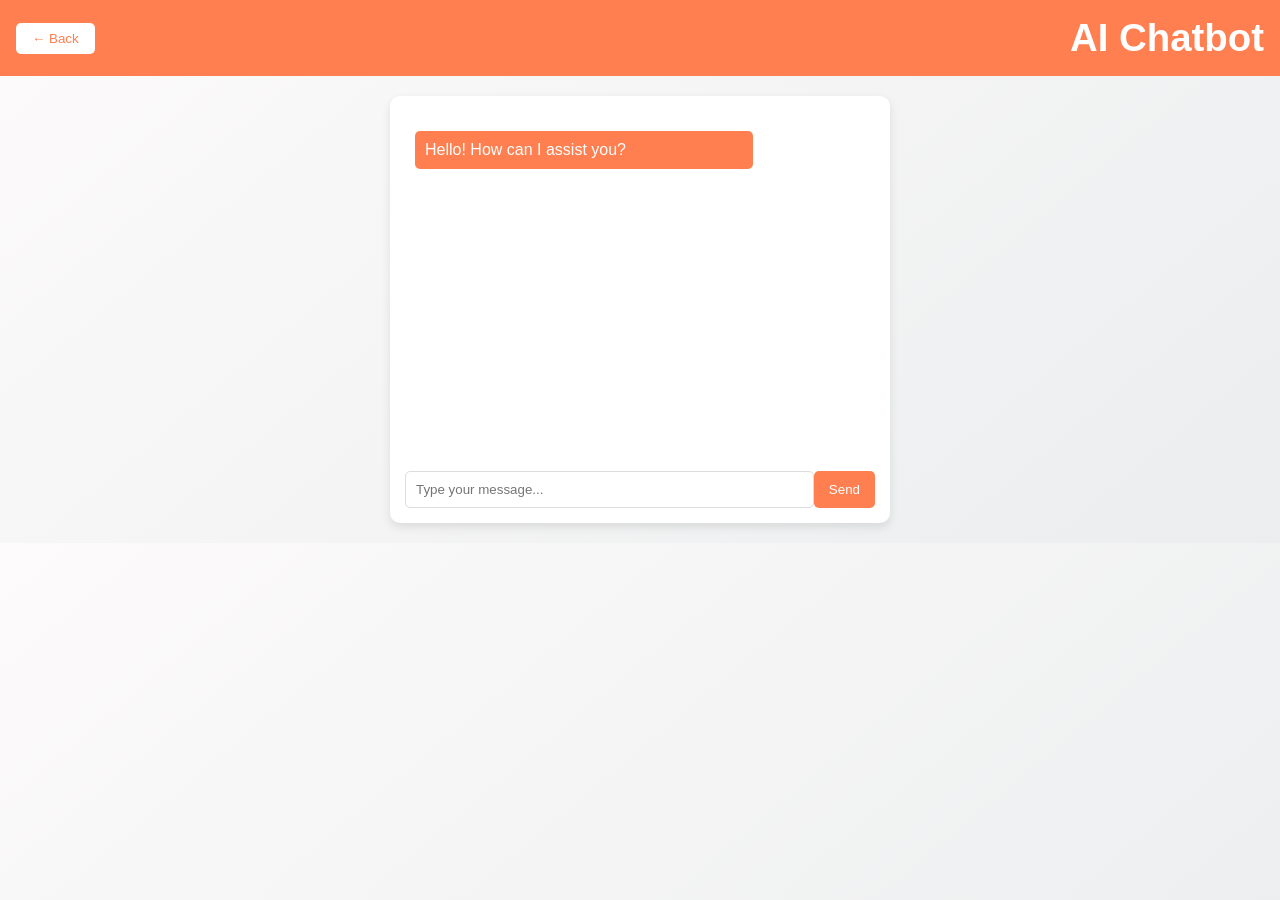
<file: APP/chatbot.html>
<!DOCTYPE html>
<html lang="en">
<head>
    <meta charset="UTF-8">
    <meta name="viewport" content="width=device-width, initial-scale=1.0">
    <title>AI Chatbot - Women Safety</title>
    <link rel="stylesheet" href="chatbot.css">
</head>
<body>

    <!-- Navigation Bar -->
    <div class="top-nav">
        <button onclick="goBack()" class="back-btn">← Back</button>
        <h1>AI Chatbot</h1>
    </div>

    <!-- Chatbot Container -->
    <div class="chat-container">
        <div class="chat-box" id="chat-box">
            <div class="bot-message">Hello! How can I assist you?</div>
        </div>

        <!-- Input Field for Messages -->
        <div class="chat-input">
            <input type="text" id="user-input" placeholder="Type your message..." onkeypress="handleKeyPress(event)">
            <button onclick="sendMessage()">Send</button>
        </div>
    </div>

    <script src="chatbot.js"></script>
</body>
</html>
</file>
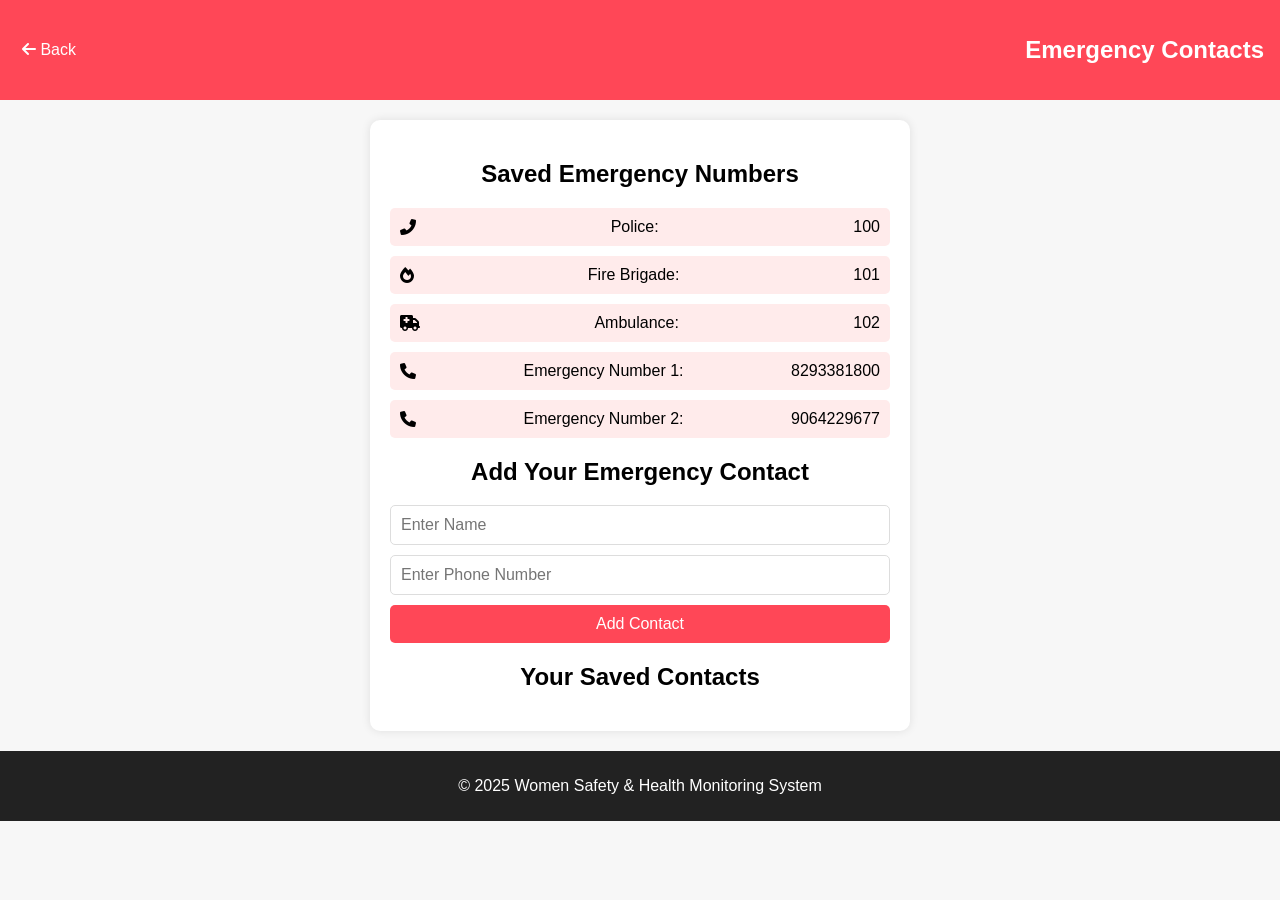
<file: APP/emergency.html>
<!DOCTYPE html>
<html lang="en">
<head>
    <meta charset="UTF-8">
    <meta name="viewport" content="width=device-width, initial-scale=1.0">
    <title>Emergency Contacts</title>
    <link rel="stylesheet" href="emergency.css">
    <script src="emergency.js" defer></script>
    <link href="https://cdnjs.cloudflare.com/ajax/libs/font-awesome/6.0.0/css/all.min.css" rel="stylesheet">
</head>
<body>

    <header>
        <nav class="top-nav">
            <button class="back-btn" onclick="goBack()">
                <i class="fas fa-arrow-left"></i> Back
            </button>
            <h1>Emergency Contacts</h1>
        </nav>
    </header>

    <main class="emergency-container">
        <h2>Saved Emergency Numbers</h2>
        <ul class="contact-list">
            <li><i class="fas fa-phone-alt"></i> Police: <span>100</span></li>
            <li><i class="fas fa-fire"></i> Fire Brigade: <span>101</span></li>
            <li><i class="fas fa-ambulance"></i> Ambulance: <span>102</span></li>
            <li><i class="fas fa-phone"></i> Emergency Number 1: <span>8293381800</span></li>
            <li><i class="fas fa-phone"></i> Emergency Number 2: <span>9064229677</span></li>
        </ul>

        <h2>Add Your Emergency Contact</h2>
        <div class="add-contact">
            <input type="text" id="contactName" placeholder="Enter Name">
            <input type="text" id="contactNumber" placeholder="Enter Phone Number">
            <button onclick="addContact()">Add Contact</button>
        </div>

        <h2>Your Saved Contacts</h2>
        <ul id="userContacts" class="user-contact-list">
            <!-- User contacts will appear here -->
        </ul>
    </main>

    <footer>
        <p>&copy; 2025 Women Safety & Health Monitoring System</p>
    </footer>

</body>
</html>
</file>
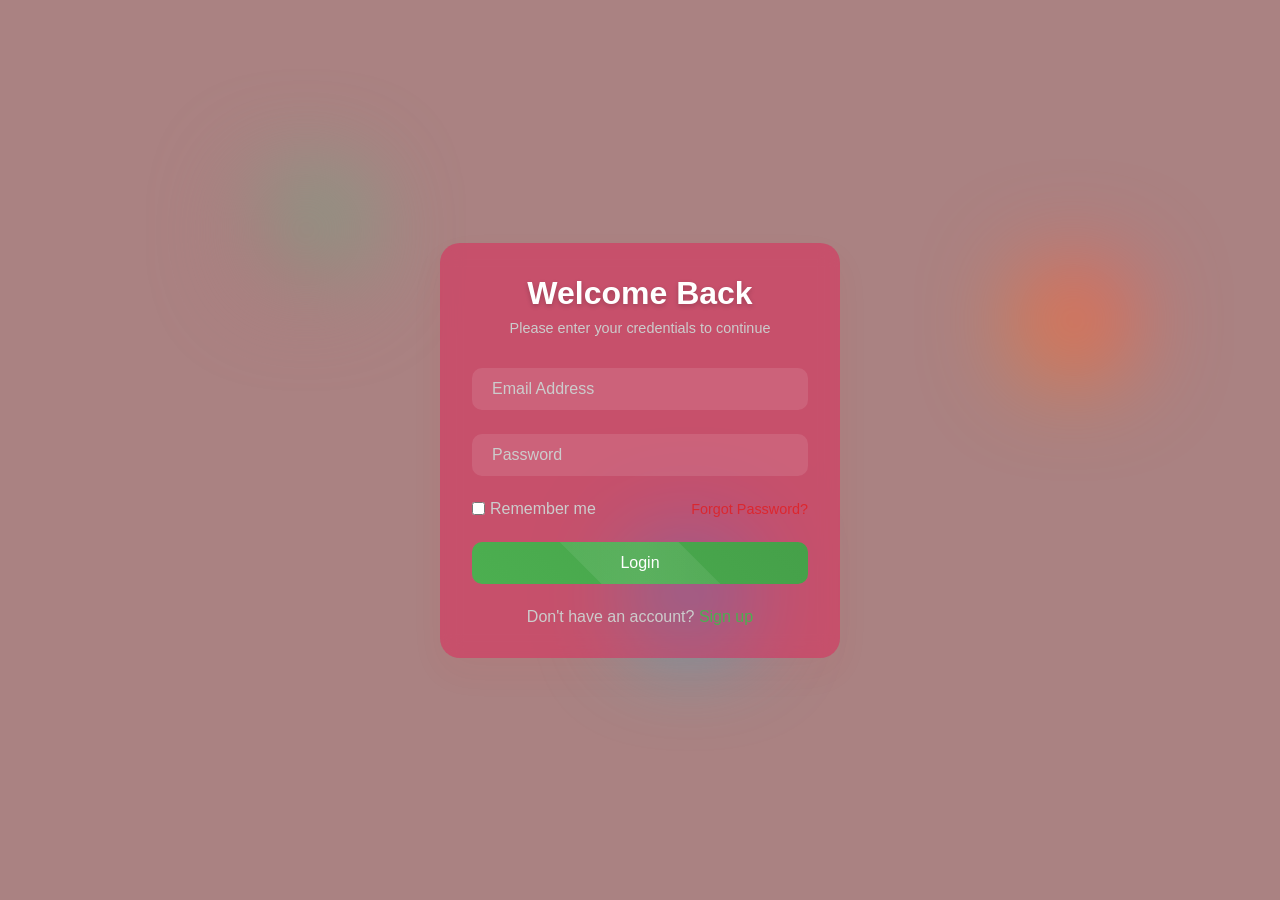
<file: APP/login.html>
<!DOCTYPE html>
<html>
<head>
    <style>
        * {
            margin: 0;
            padding: 0;
            box-sizing: border-box;
            font-family: 'Segoe UI', Tahoma, Geneva, Verdana, sans-serif;
        }

        body {
            min-height: 100vh;
            display: flex;
            align-items: center;
            justify-content: center;
            background: #aa8282;
            overflow: hidden;
        }

        /* Animated Background */
        .background {
            position: fixed;
            top: 0;
            left: 0;
            width: 100%;
            height: 100%;
            z-index: 0;
        }

        .spine {
            position: absolute;
            width: 100px;
            height: 100px;
            border-radius: 50%;
            background: linear-gradient(45deg, #ff3366, #00ff99);
            filter: blur(50px);
            animation: spineMove 15s infinite;
        }

        .spine:nth-child(1) {
            top: 20%;
            left: 20%;
            animation-delay: 0s;
        }

        .spine:nth-child(2) {
            top: 60%;
            left: 50%;
            animation-delay: -5s;
            background: linear-gradient(45deg, #00ffcc, #3366ff);
        }

        .spine:nth-child(3) {
            top: 30%;
            left: 80%;
            animation-delay: -10s;
            background: linear-gradient(45deg, #ff9900, #ff3366);
        }

        @keyframes spineMove {
            0% {
                transform: translate(0, 0) scale(1);
            }
            25% {
                transform: translate(100px, 100px) scale(1.5);
            }
            50% {
                transform: translate(-50px, 150px) scale(1);
            }
            75% {
                transform: translate(-100px, -100px) scale(2);
            }
            100% {
                transform: translate(0, 0) scale(1);
            }
        }

        .login-container {
            background: rgba(244, 5, 73, 0.388);
            backdrop-filter: blur(10px);
            padding: 2rem;
            border-radius: 20px;
            box-shadow: 0 15px 35px rgba(242, 38, 38, 0.047);
            width: 400px;
            transition: transform 0.3s ease;
            position: relative;
            z-index: 1;
        }

        .login-container:hover {
            transform: translateY(-5px);
        }

        .login-header {
            text-align: center;
            margin-bottom: 2rem;
        }

        .login-header h1 {
            color: #fff;
            font-size: 2rem;
            margin-bottom: 0.5rem;
            text-shadow: 0 2px 5px rgba(0, 0, 0, 0.2);
        }

        .login-header p {
            color: #ccc;
            font-size: 0.9rem;
        }

        .input-group {
            margin-bottom: 1.5rem;
            position: relative;
        }

        .input-group input {
            width: 100%;
            padding: 12px 20px;
            font-size: 1rem;
            background: rgba(255, 255, 255, 0.1);
            border: none;
            border-radius: 10px;
            color: #fff;
            transition: all 0.3s ease;
        }

        .input-group input:focus {
            outline: none;
            background: rgba(255, 255, 255, 0.2);
        }

        .input-group label {
            position: absolute;
            left: 20px;
            top: 50%;
            transform: translateY(-50%);
            color: #ccc;
            pointer-events: none;
            transition: all 0.3s ease;
        }

        .input-group input:focus + label,
        .input-group input:valid + label {
            top: -10px;
            left: 10px;
            font-size: 0.8rem;
            background: rgba(0, 0, 0, 0.8);
            padding: 0 5px;
            border-radius: 5px;
        }

        .remember-forgot {
            display: flex;
            justify-content: space-between;
            align-items: center;
            margin-bottom: 1.5rem;
        }

        .remember-me {
            display: flex;
            align-items: center;
            color: #ccc;
        }

        .remember-me input {
            margin-right: 5px;
        }

        .forgot-password {
            color: #e91310ad;
            text-decoration: none;
            font-size: 0.9rem;
        }

        .forgot-password:hover {
            text-decoration: underline;
        }

        .login-button {
            width: 100%;
            padding: 12px;
            background: linear-gradient(45deg, #4CAF50, #45a049);
            border: none;
            border-radius: 10px;
            color: white;
            font-size: 1rem;
            cursor: pointer;
            transition: all 0.3s ease;
            position: relative;
            overflow: hidden;
        }

        .login-button:after {
            content: '';
            position: absolute;
            top: -50%;
            left: -50%;
            width: 200%;
            height: 200%;
            background: linear-gradient(45deg, transparent, rgba(255,255,255,0.1), transparent);
            transform: rotate(45deg);
            animation: buttonShine 3s infinite;
        }

        @keyframes buttonShine {
            0% {
                left: -50%;
            }
            100% {
                left: 100%;
            }
        }

        .login-button:hover {
            transform: translateY(-2px);
            box-shadow: 0 5px 15px rgba(76, 175, 80, 0.3);
        }

        .signup-link {
            text-align: center;
            margin-top: 1.5rem;
            color: #ccc;
        }

        .signup-link a {
            color: #4CAF50;
            text-decoration: none;
        }

        .signup-link a:hover {
            text-decoration: underline;
        }

        .error-message {
            color: #ff4444;
            font-size: 0.9rem;
            margin-top: 0.5rem;
            display: none;
        }
    </style>
</head>
<body>
    <div class="background">
        <div class="spine"></div>
        <div class="spine"></div>
        <div class="spine"></div>
    </div>

    <div class="login-container">
        <div class="login-header">
            <h1>Welcome Back</h1>
            <p>Please enter your credentials to continue</p>
        </div>
        <form id="loginForm">
            <div class="input-group">
                <input type="email" id="email" required>
                <label for="email">Email Address</label>
                <div class="error-message" id="emailError"></div>
            </div>
            <div class="input-group">
                <input type="password" id="password" required>
                <label for="password">Password</label>
                <div class="error-message" id="passwordError"></div>
            </div>
            <div class="remember-forgot">
                <label class="remember-me">
                    <input type="checkbox">
                    Remember me
                </label>
                <a href="#" class="forgot-password">Forgot Password?</a>
            </div>
            <button type="submit" class="login-button">Login</button>
        </form>
        <div class="signup-link">
            Don't have an account? <a href="#">Sign up</a>
        </div>
    </div>

    <script>
        document.getElementById('loginForm').addEventListener('submit', function(e) {
            e.preventDefault();
            
            document.getElementById('emailError').style.display = 'none';
            document.getElementById('passwordError').style.display = 'none';
            
            const email = document.getElementById('email').value;
            const password = document.getElementById('password').value;
            
            let isValid = true;
            
            if (!email) {
                document.getElementById('emailError').textContent = 'Please enter your email';
                document.getElementById('emailError').style.display = 'block';
                isValid = false;
            } else if (!email.includes('@')) {
                document.getElementById('emailError').textContent = 'Please enter a valid email';
                document.getElementById('emailError').style.display = 'block';
                isValid = false;
            }
            
            if (!password) {
                document.getElementById('passwordError').textContent = 'Please enter your password';
                document.getElementById('passwordError').style.display = 'block';
                isValid = false;
            } else if (password.length < 6) {
                document.getElementById('passwordError').textContent = 'Password must be at least 6 characters';
                document.getElementById('passwordError').style.display = 'block';
                isValid = false;
            }
            
            if (isValid) {
                console.log('Login attempted with:', { email, password });
                alert('Login successful!');
            }
        });

        document.querySelectorAll('.input-group input').forEach(input => {
            input.addEventListener('focus', function() {
                this.nextElementSibling.classList.add('focused');
            });
            
            input.addEventListener('blur', function() {
                if (!this.value) {
                    this.nextElementSibling.classList.remove('focused');
                }
            });
        });
    </script>
</body>
</html>
</file>
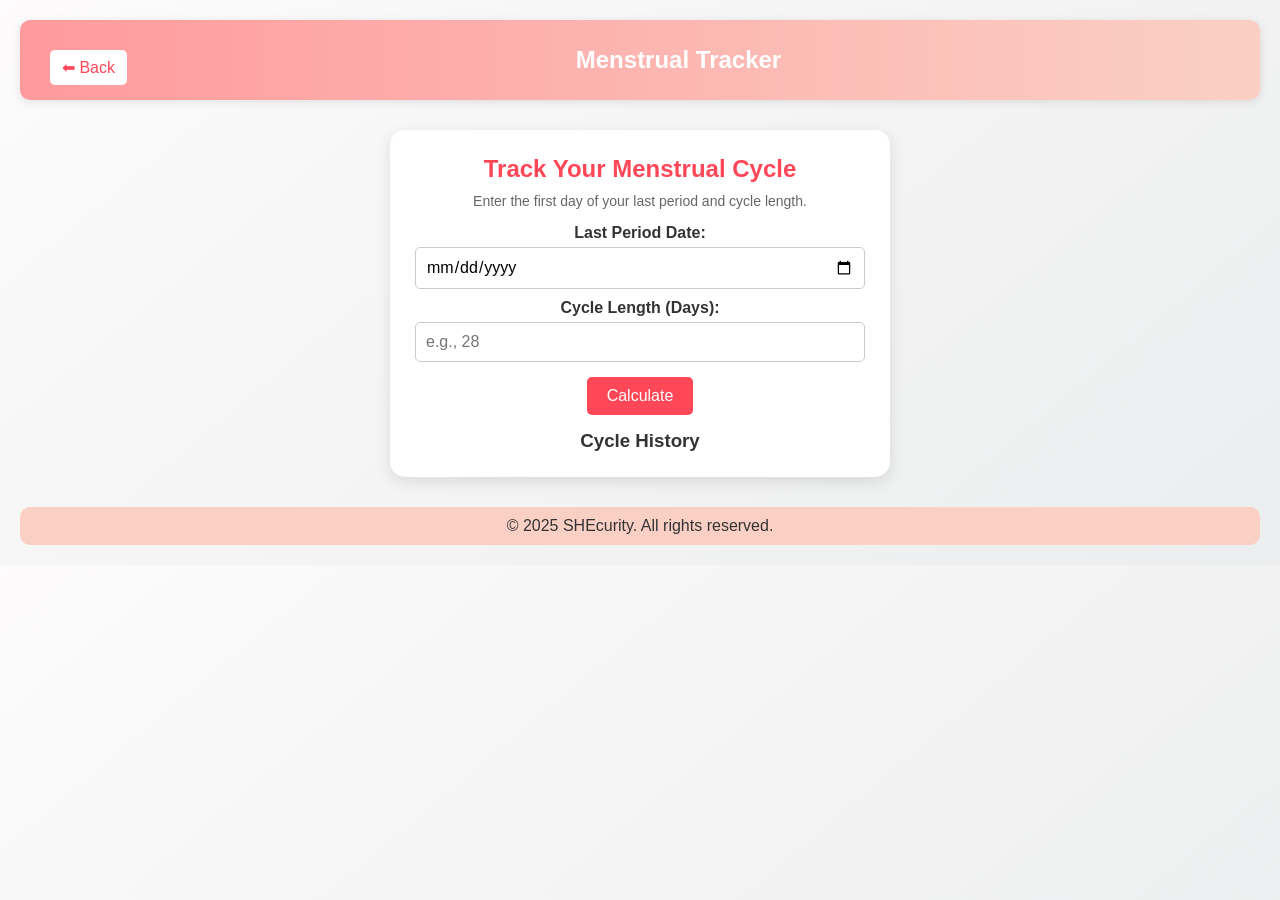
<file: APP/menstrual.html>
<!DOCTYPE html>
<html lang="en">
<head>
    <meta charset="UTF-8">
    <meta name="viewport" content="width=device-width, initial-scale=1.0">
    <title>Menstrual Tracker</title>
    <link rel="stylesheet" href="menstrual.css">
    <script defer src="menstrual.js"></script>
</head>
<body>

    <header>
        <button class="back-button" onclick="goBack()">⬅ Back</button>
        <h1>Menstrual Tracker</h1>
    </header>

    <main class="container">
        <div class="tracker-box">
            <h2>Track Your Menstrual Cycle</h2>
            <p>Enter the first day of your last period and cycle length.</p>
            
            <label for="last-period">Last Period Date:</label>
            <input type="date" id="last-period">

            <label for="cycle-length">Cycle Length (Days):</label>
            <input type="number" id="cycle-length" placeholder="e.g., 28" min="21" max="35">

            <button onclick="calculateMenstrualCycle()">Calculate</button>

            <p id="result"></p>

            <h3>Cycle History</h3>
            <ul id="cycle-history"></ul>
        </div>
    </main>

    <footer>
        <p>&copy; 2025 SHEcurity. All rights reserved.</p>
    </footer>

</body>
</html>
</file>
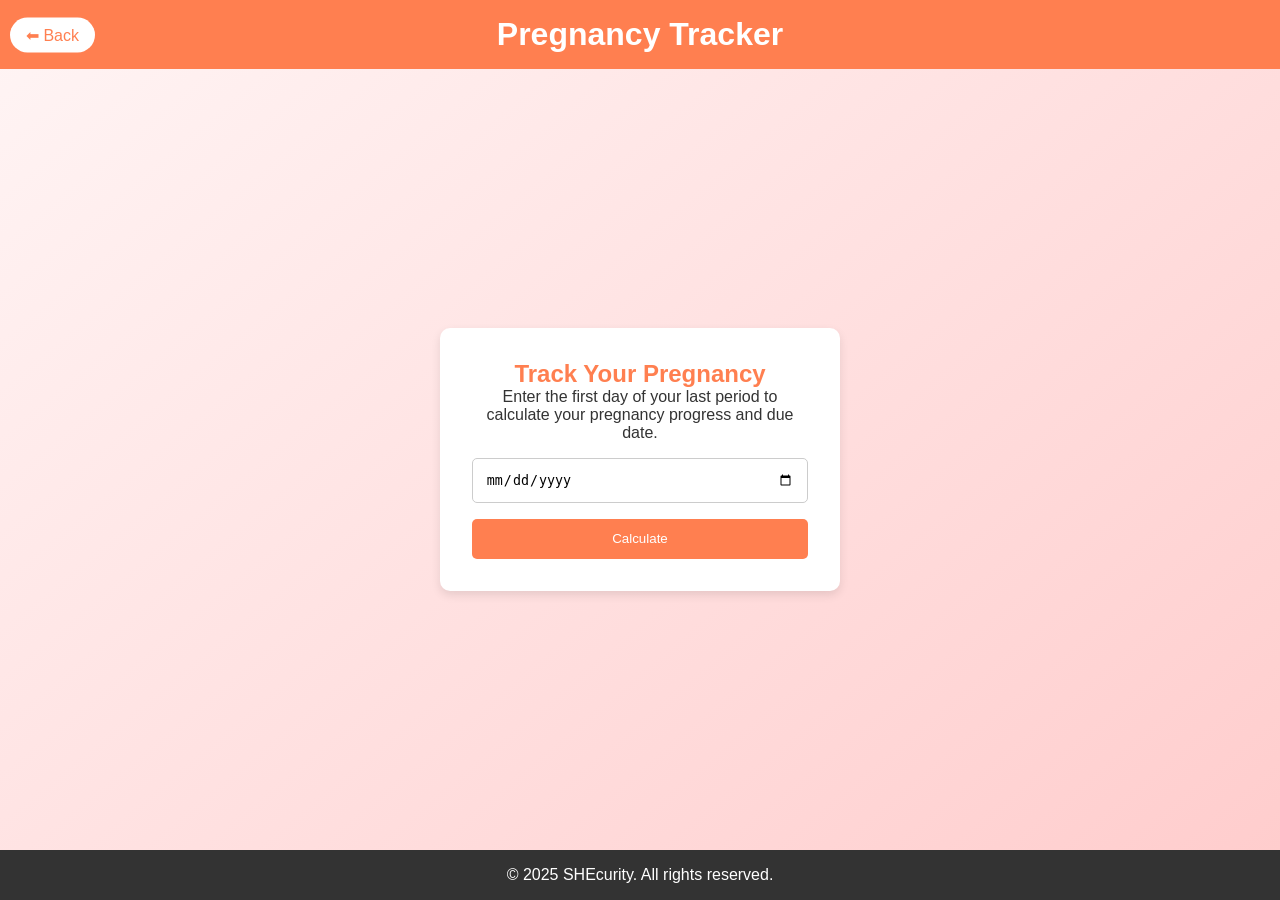
<file: APP/pregnancy.html>
<!DOCTYPE html>
<html lang="en">
<head>
    <meta charset="UTF-8">
    <meta name="viewport" content="width=device-width, initial-scale=1.0">
    <title>Pregnancy Tracker</title>
    <link rel="stylesheet" href="pregnancy.css">
    <script>
        function goBack() {
            window.history.length > 1 ? window.history.back() : window.location.href = "index.html";
        }

        function calculatePregnancy() {
            const lastPeriodInput = document.getElementById("last-period").value;
            if (!lastPeriodInput) {
                document.getElementById("result").innerText = "Please enter the first day of your last period.";
                return;
            }

            const lastPeriodDate = new Date(lastPeriodInput);
            const today = new Date();
            const timeDiff = today - lastPeriodDate;
            const weeksPregnant = Math.floor(timeDiff / (1000 * 60 * 60 * 24 * 7));

            // Calculate Due Date (280 days from last period)
            const dueDate = new Date(lastPeriodDate);
            dueDate.setDate(dueDate.getDate() + 280);
            const dueDateString = dueDate.toDateString();

            if (weeksPregnant >= 0 && weeksPregnant <= 40) {
                document.getElementById("result").innerHTML = 
                    `You are approximately <strong>${weeksPregnant} weeks</strong> pregnant.<br>
                     Your estimated due date is: <strong>${dueDateString}</strong>.`;
            } else {
                document.getElementById("result").innerText = "Invalid date. Please check your input.";
            }
        }
    </script>
</head>
<body>

    <header>
        <button class="back-button" onclick="goBack()">⬅ Back</button>
        <h1>Pregnancy Tracker</h1>
    </header>

    <main class="container">
        <div class="tracker-box">
            <h2>Track Your Pregnancy</h2>
            <p>Enter the first day of your last period to calculate your pregnancy progress and due date.</p>
            <input type="date" id="last-period">
            <button onclick="calculatePregnancy()">Calculate</button>
            <p id="result"></p>
        </div>
    </main>

    <footer>
        <p>&copy; 2025 SHEcurity. All rights reserved.</p>
    </footer>

</body>
</html>
</file>
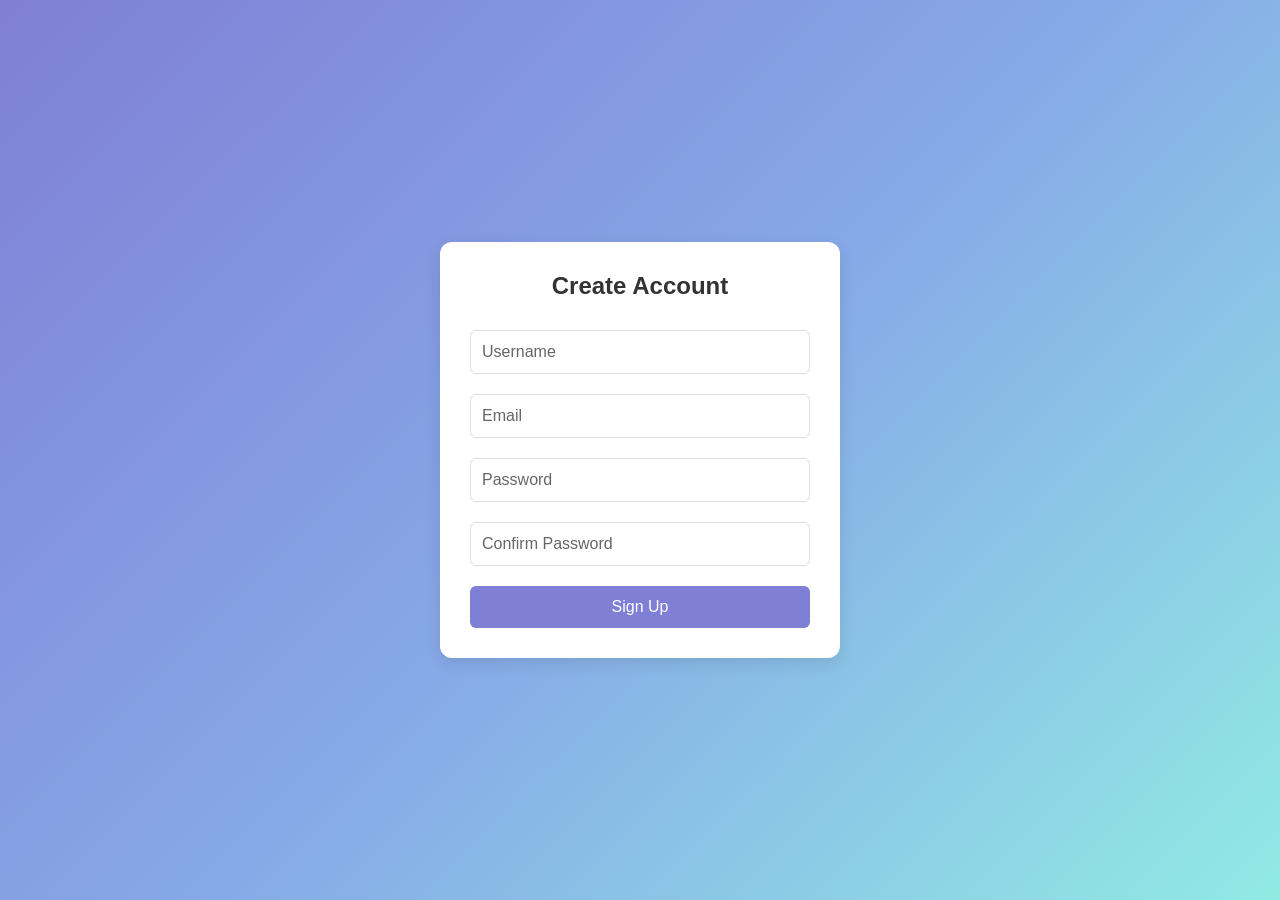
<file: APP/signup.html>
<!DOCTYPE html>
<html lang="en">
<head>
    <meta charset="UTF-8">
    <meta name="viewport" content="width=device-width, initial-scale=1.0">
    <title>Sign Up</title>
    <style>
        * {
            margin: 0;
            padding: 0;
            box-sizing: border-box;
            font-family: 'Segoe UI', Tahoma, Geneva, Verdana, sans-serif;
        }

        body {
            min-height: 100vh;
            display: flex;
            align-items: center;
            justify-content: center;
            background: linear-gradient(135deg, #7f7fd5, #86a8e7, #91eae4);
            padding: 20px;
        }

        .container {
            background: white;
            border-radius: 12px;
            box-shadow: 0 5px 15px rgba(0, 0, 0, 0.1);
            padding: 30px;
            width: 100%;
            max-width: 400px;
        }

        .title {
            font-size: 24px;
            font-weight: 600;
            text-align: center;
            margin-bottom: 30px;
            color: #333;
        }

        .form {
            display: flex;
            flex-direction: column;
            gap: 20px;
        }

        .input-field {
            position: relative;
        }

        .input-field input {
            width: 100%;
            padding: 12px;
            border: 1px solid #ddd;
            border-radius: 6px;
            font-size: 16px;
            transition: all 0.3s ease;
        }

        .input-field input:focus {
            border-color: #7f7fd5;
            outline: none;
        }

        .input-field label {
            position: absolute;
            left: 12px;
            top: 50%;
            transform: translateY(-50%);
            pointer-events: none;
            color: #666;
            font-size: 16px;
            transition: all 0.3s ease;
        }

        .input-field input:focus ~ label,
        .input-field input:valid ~ label {
            top: -10px;
            left: 10px;
            font-size: 14px;
            background: white;
            padding: 0 5px;
            color: #7f7fd5;
        }

        .submit-btn {
            background: #7f7fd5;
            color: white;
            padding: 12px;
            border: none;
            border-radius: 6px;
            font-size: 16px;
            cursor: pointer;
            transition: all 0.3s ease;
        }

        .submit-btn:hover {
            background: #6c6cbe;
        }

        .error {
            color: #ff3860;
            font-size: 14px;
            margin-top: 5px;
            display: none;
        }

        .social-login {
            margin-top: 20px;
            text-align: center;
        }

        .social-login p {
            color: #666;
            margin-bottom: 15px;
        }

        .social-icons {
            display: flex;
            justify-content: center;
            gap: 15px;
        }

        .social-icons button {
            width: 40px;
            height: 40px;
            border-radius: 50%;
            border: 1px solid #ddd;
            background: white;
            cursor: pointer;
            transition: all 0.3s ease;
        }

        .social-icons button:hover {
            background: #f5f5f5;
        }

        @media (max-width: 480px) {
            .container {
                padding: 20px;
            }
        }
    </style>
</head>
<body>
    <div class="container">
        <h1 class="title">Create Account</h1>
        <form class="form" id="signup-form">
            <div class="input-field">
                <input type="text" id="username" required>
                <label for="username">Username</label>
                <div class="error" id="username-error"></div>
            </div>
            <div class="input-field">
                <input type="email" id="email" required>
                <label for="email">Email</label>
                <div class="error" id="email-error"></div>
            </div>
            <div class="input-field">
                <input type="password" id="password" required>
                <label for="password">Password</label>
                <div class="error" id="password-error"></div>
            </div>
            <div class="input-field">
                <input type="password" id="confirm-password" required>
                <label for="confirm-password">Confirm Password</label>
                <div class="error" id="confirm-password-error"></div>
            </div>
            <button type="submit" class="submit-btn">Sign Up</button>
        </form>
        
                </button>
            </div>
        </div>
    </div>

    <script>
        const form = document.getElementById('signup-form');
        const username = document.getElementById('username');
        const email = document.getElementById('email');
        const password = document.getElementById('password');
        const confirmPassword = document.getElementById('confirm-password');

        form.addEventListener('submit', (e) => {
            e.preventDefault();
            validateInputs();
        });

        const setError = (element, message) => {
            const errorDisplay = document.getElementById(`${element.id}-error`);
            errorDisplay.textContent = message;
            errorDisplay.style.display = 'block';
            element.style.borderColor = '#ff3860';
        };

        const setSuccess = (element) => {
            const errorDisplay = document.getElementById(`${element.id}-error`);
            errorDisplay.style.display = 'none';
            element.style.borderColor = '#9c9cff';
        };

        const isValidEmail = (email) => {
            const re = /^[^\s@]+@[^\s@]+\.[^\s@]+$/;
            return re.test(String(email).toLowerCase());
        };

        const validateInputs = () => {
            const usernameValue = username.value.trim();
            const emailValue = email.value.trim();
            const passwordValue = password.value.trim();
            const confirmPasswordValue = confirmPassword.value.trim();

            if (usernameValue === '') {
                setError(username, 'Username is required');
            } else if (usernameValue.length < 3) {
                setError(username, 'Username must be at least 3 characters');
            } else {
                setSuccess(username);
            }

            if (emailValue === '') {
                setError(email, 'Email is required');
            } else if (!isValidEmail(emailValue)) {
                setError(email, 'Please enter a valid email');
            } else {
                setSuccess(email);
            }

            if (passwordValue === '') {
                setError(password, 'Password is required');
            } else if (passwordValue.length < 8) {
                setError(password, 'Password must be at least 8 characters');
            } else {
                setSuccess(password);
            }

            if (confirmPasswordValue === '') {
                setError(confirmPassword, 'Please confirm your password');
            } else if (confirmPasswordValue !== passwordValue) {
                setError(confirmPassword, 'Passwords do not match');
            } else {
                setSuccess(confirmPassword);
            }
        };
    </script>
</body>
</html>
</file>
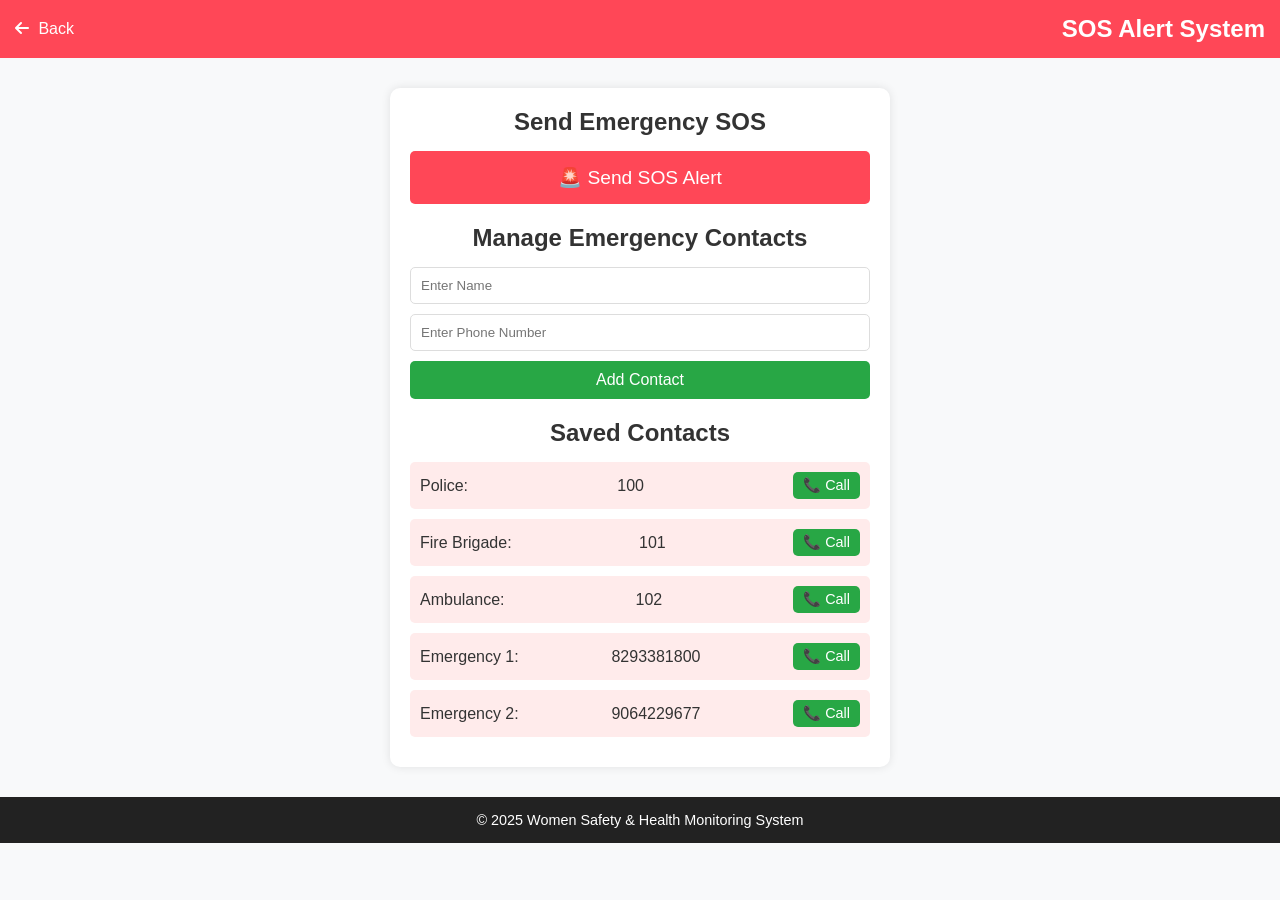
<file: APP/sos_features.html>
<!DOCTYPE html>
<html lang="en">
<head>
    <meta charset="UTF-8">
    <meta name="viewport" content="width=device-width, initial-scale=1.0">
    <title>SOS Alert System</title>
    <link rel="stylesheet" href="source_features.css">
    <script src="source_features.js" defer></script>
    <link href="https://cdnjs.cloudflare.com/ajax/libs/font-awesome/6.0.0/css/all.min.css" rel="stylesheet">
</head>
<body>

    <header>
        <nav class="top-nav">
            <button class="back-btn" onclick="goBack()">
                <i class="fas fa-arrow-left"></i> Back
            </button>
            <h1>SOS Alert System</h1>
        </nav>
    </header>

    <main class="sos-container">
        <h2>Send Emergency SOS</h2>
        <button id="sendSOS" onclick="sendSOS()">🚨 Send SOS Alert</button>

        <h2>Manage Emergency Contacts</h2>
        <div class="add-contact">
            <input type="text" id="contactName" placeholder="Enter Name">
            <input type="text" id="contactNumber" placeholder="Enter Phone Number">
            <button onclick="addContact()">Add Contact</button>
        </div>

        <h2>Saved Contacts</h2>
        <ul id="userContacts" class="user-contact-list">
            <li>Police: <span>100</span> <a href="tel:100" class="call-btn">📞 Call</a></li>
            <li>Fire Brigade: <span>101</span> <a href="tel:101" class="call-btn">📞 Call</a></li>
            <li>Ambulance: <span>102</span> <a href="tel:102" class="call-btn">📞 Call</a></li>
            <li>Emergency 1: <span>8293381800</span> <a href="tel:8293381800" class="call-btn">📞 Call</a></li>
            <li>Emergency 2: <span>9064229677</span> <a href="tel:9064229677" class="call-btn">📞 Call</a></li>
        </ul>
    </main>

    <footer>
        <p>&copy; 2025 Women Safety & Health Monitoring System</p>
    </footer>

</body>
</html>
</file>
<file: APP/chatbot.css>
/* Global Styles */
* {
    margin: 0;
    padding: 0;
    box-sizing: border-box;
    font-family: 'Segoe UI', Tahoma, Geneva, Verdana, sans-serif;
}

body {
    background: linear-gradient(140deg, #fdfbfb 0%, #ebedee 100%);
    color: #333;
}

/* Navigation Bar */
.top-nav {
    display: flex;
    align-items: center;
    justify-content: space-between;
    background: #ff7f50;
    padding: 1rem;
    color: white;
    font-size: 1.2rem;
}

.back-btn {
    background: white;
    color: #ff7f50;
    padding: 0.5rem 1rem;
    border: none;
    cursor: pointer;
    border-radius: 5px;
}

/* Chat Container */
.chat-container {
    max-width: 500px;
    margin: 20px auto;
    background: white;
    border-radius: 10px;
    padding: 15px;
    box-shadow: 0px 4px 10px rgba(0, 0, 0, 0.1);
}

/* Chat Box */
.chat-box {
    height: 350px;
    overflow-y: auto;
    padding: 10px;
}

/* Chat Messages */
.bot-message, .user-message {
    padding: 10px;
    margin: 10px 0;
    border-radius: 5px;
    max-width: 75%;
}

.bot-message {
    background: #ff7f50;
    color: white;
    text-align: left;
}

.user-message {
    background: #f1f1f1;
    color: black;
    text-align: right;
    align-self: flex-end;
}

/* Chat Input */
.chat-input {
    display: flex;
    justify-content: space-between;
    margin-top: 10px;
}

.chat-input input {
    flex: 1;
    padding: 10px;
    border: 1px solid #ddd;
    border-radius: 5px;
}

.chat-input button {
    background: #ff7f50;
    color: white;
    border: none;
    padding: 10px 15px;
    cursor: pointer;
    border-radius: 5px;
}
</file>
<file: APP/emergency.css>
body {
    font-family: Arial, sans-serif;
    background: #f7f7f7;
    margin: 0;
    padding: 0;
    text-align: center;
}

.top-nav {
    background: #ff4757;
    color: white;
    padding: 1rem;
    display: flex;
    justify-content: space-between;
    align-items: center;
}

.back-btn {
    background: none;
    border: none;
    color: white;
    font-size: 1rem;
    cursor: pointer;
}

.emergency-container {
    max-width: 500px;
    margin: 20px auto;
    padding: 20px;
    background: white;
    border-radius: 10px;
    box-shadow: 0 0 10px rgba(0, 0, 0, 0.1);
}

.contact-list, .user-contact-list {
    list-style: none;
    padding: 0;
}

.contact-list li, .user-contact-list li {
    background: #ffebeb;
    margin: 10px 0;
    padding: 10px;
    border-radius: 5px;
    font-size: 1rem;
    display: flex;
    justify-content: space-between;
    align-items: center;
}

.add-contact {
    display: flex;
    flex-direction: column;
    gap: 10px;
}

.add-contact input {
    padding: 10px;
    font-size: 1rem;
    border: 1px solid #ddd;
    border-radius: 5px;
}

.add-contact button {
    background: #ff4757;
    color: white;
    padding: 10px;
    font-size: 1rem;
    border: none;
    border-radius: 5px;
    cursor: pointer;
}

footer {
    margin-top: 20px;
    padding: 10px;
    background: #222;
    color: white;
}
</file>
<file: APP/menstrual.css>
/* General Styles */
* {
    margin: 0;
    padding: 0;
    box-sizing: border-box;
    font-family: 'Segoe UI', Tahoma, Geneva, Verdana, sans-serif;
}

body {
    background: linear-gradient(140deg, #fdfbfb 0%, #ebedee 100%);
    color: #333;
    text-align: center;
    padding: 20px;
}

/* Header */
header {
    display: flex;
    align-items: center;
    justify-content: space-between;
    padding: 15px 30px;
    background: linear-gradient(to right, #ff9a9e, #fad0c4);
    color: white;
    box-shadow: 0 2px 10px rgba(0, 0, 0, 0.1);
    border-radius: 10px;
}

header h1 {
    font-size: 24px;
    flex-grow: 1;
    text-align: center;
}

.back-button {
    background: white;
    color: #ff4757;
    border: none;
    padding: 8px 12px;
    font-size: 16px;
    border-radius: 5px;
    cursor: pointer;
    transition: all 0.3s ease;
}

.back-button:hover {
    background: #ff4757;
    color: white;
}

/* Main Container */
.container {
    max-width: 500px;
    margin: 30px auto;
    background: white;
    padding: 25px;
    border-radius: 15px;
    box-shadow: 0 5px 15px rgba(0, 0, 0, 0.1);
}

.tracker-box h2 {
    color: #ff4757;
    margin-bottom: 10px;
}

.tracker-box p {
    font-size: 14px;
    color: #666;
    margin-bottom: 15px;
}

/* Form Elements */
label {
    display: block;
    font-weight: bold;
    margin: 10px 0 5px;
}

input {
    width: 100%;
    padding: 10px;
    border: 1px solid #ccc;
    border-radius: 5px;
    font-size: 16px;
}

button {
    margin-top: 15px;
    background: #ff4757;
    color: white;
    border: none;
    padding: 10px 20px;
    font-size: 16px;
    border-radius: 5px;
    cursor: pointer;
    transition: all 0.3s ease;
}

button:hover {
    background: #e84118;
}

/* Result */
#result {
    margin-top: 15px;
    font-weight: bold;
    color: #333;
}

/* Footer */
footer {
    margin-top: 20px;
    padding: 10px;
    background: #fad0c4;
    text-align: center;
    border-radius: 10px;
}
</file>
<file: APP/pregnancy.css>
/* General Reset */
* {
    margin: 0;
    padding: 0;
    box-sizing: border-box;
}

body {
    font-family: 'Segoe UI', sans-serif;
    background: linear-gradient(140deg, #fff5f5 0%, #ffcccc 100%);
    color: #333;
    text-align: center;
    min-height: 100vh;
    display: flex;
    flex-direction: column;
}

/* Header */
header {
    background: #ff7f50;
    color: white;
    padding: 1rem;
    text-align: center;
    position: relative;
}

.back-button {
    position: absolute;
    left: 10px;
    top: 50%;
    transform: translateY(-50%);
    background: white;
    color: #ff7f50;
    border: none;
    padding: 0.5rem 1rem;
    border-radius: 20px;
    cursor: pointer;
    font-size: 1rem;
}

.back-button:hover {
    background: #ffdab9;
}

/* Container */
.container {
    flex: 1;
    display: flex;
    justify-content: center;
    align-items: center;
    padding: 2rem;
}

.tracker-box {
    background: white;
    padding: 2rem;
    border-radius: 10px;
    box-shadow: 0 4px 10px rgba(0, 0, 0, 0.1);
    text-align: center;
    max-width: 400px;
    width: 100%;
}

.tracker-box h2 {
    color: #ff7f50;
}

.tracker-box input, .tracker-box button {
    width: 100%;
    padding: 0.8rem;
    margin-top: 1rem;
    border: 1px solid #ccc;
    border-radius: 5px;
}

.tracker-box button {
    background: #ff7f50;
    color: white;
    border: none;
    cursor: pointer;
}

.tracker-box button:hover {
    background: #ff5733;
}

/* Footer */
footer {
    background: #333;
    color: white;
    text-align: center;
    padding: 1rem;
    margin-top: auto;
}
</file>
<file: APP/source_features.css>
/* General Styling */
* {
    margin: 0;
    padding: 0;
    box-sizing: border-box;
    font-family: Arial, sans-serif;
}

body {
    background: #f8f9fa;
    color: #333;
}

/* Top Navigation */
.top-nav {
    background: #ff4757;
    padding: 15px;
    display: flex;
    align-items: center;
    justify-content: space-between;
    color: white;
}

.top-nav h1 {
    font-size: 1.5rem;
}

.back-btn {
    background: none;
    border: none;
    color: white;
    font-size: 1rem;
    cursor: pointer;
}

.back-btn i {
    margin-right: 5px;
}

/* SOS Container */
.sos-container {
    max-width: 500px;
    margin: 30px auto;
    padding: 20px;
    background: white;
    border-radius: 10px;
    box-shadow: 0 0 10px rgba(0, 0, 0, 0.1);
    text-align: center;
}

.sos-container h2 {
    margin-bottom: 15px;
}

/* SOS Button */
#sendSOS {
    background: #ff4757;
    color: white;
    padding: 15px;
    font-size: 1.2rem;
    border: none;
    border-radius: 5px;
    cursor: pointer;
    width: 100%;
    margin-bottom: 20px;
    transition: 0.3s;
}

#sendSOS:hover {
    background: #e84118;
}

/* Add Emergency Contact */
.add-contact {
    display: flex;
    flex-direction: column;
    gap: 10px;
    margin-bottom: 20px;
}

.add-contact input {
    width: 100%;
    padding: 10px;
    border: 1px solid #ddd;
    border-radius: 5px;
}

.add-contact button {
    background: #28a745;
    color: white;
    padding: 10px;
    font-size: 1rem;
    border: none;
    border-radius: 5px;
    cursor: pointer;
    transition: 0.3s;
}

.add-contact button:hover {
    background: #218838;
}

/* Contact List */
.user-contact-list {
    list-style: none;
    padding: 0;
}

.user-contact-list li {
    background: #ffebeb;
    margin: 10px 0;
    padding: 10px;
    border-radius: 5px;
    font-size: 1rem;
    display: flex;
    justify-content: space-between;
    align-items: center;
}

.call-btn {
    background: #28a745;
    color: white;
    padding: 5px 10px;
    font-size: 0.9rem;
    border-radius: 5px;
    text-decoration: none;
    transition: 0.3s;
}

.call-btn:hover {
    background: #218838;
}

/* Delete Contact Button */
.user-contact-list button {
    background: #dc3545;
    color: white;
    border: none;
    padding: 5px;
    cursor: pointer;
    font-size: 0.9rem;
    border-radius: 5px;
    transition: 0.3s;
}

.user-contact-list button:hover {
    background: #c82333;
}

/* Footer */
footer {
    margin-top: 30px;
    padding: 15px;
    background: #222;
    color: white;
    text-align: center;
    font-size: 0.9rem;
}
</file>
